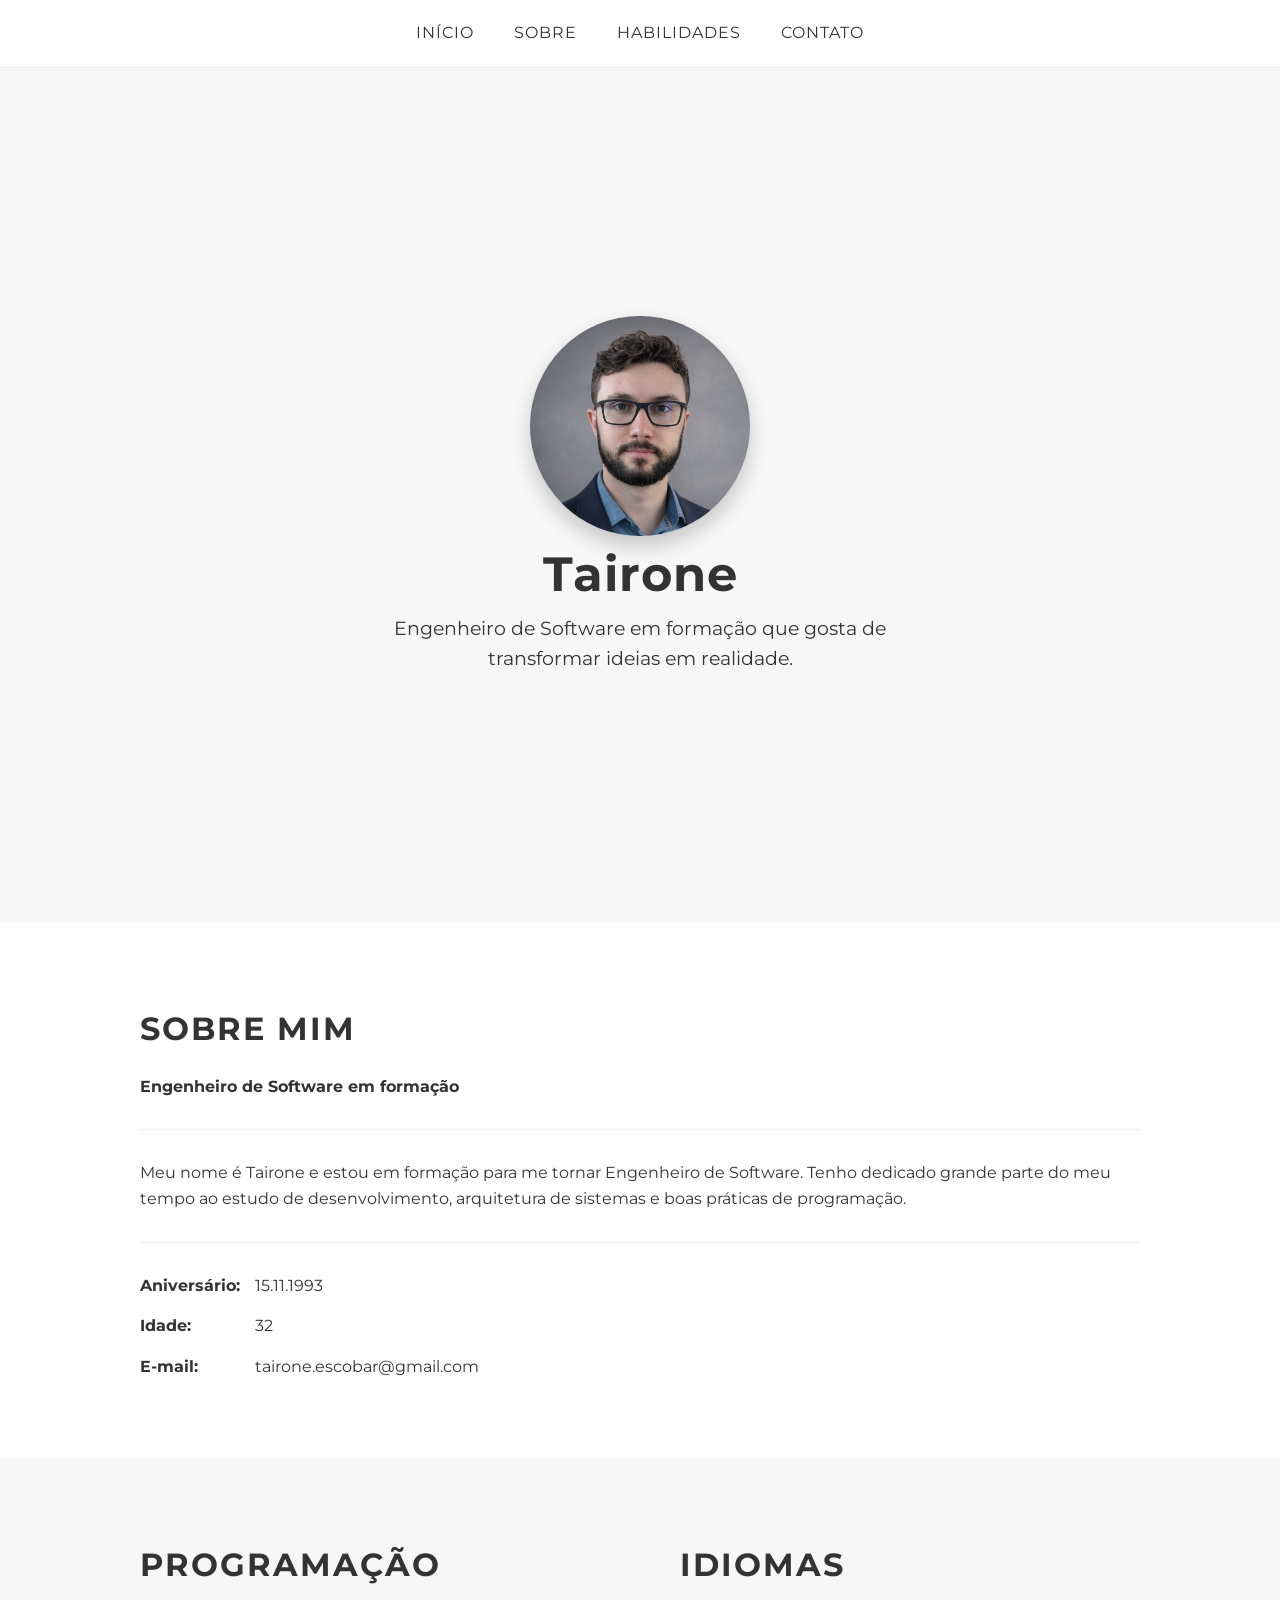
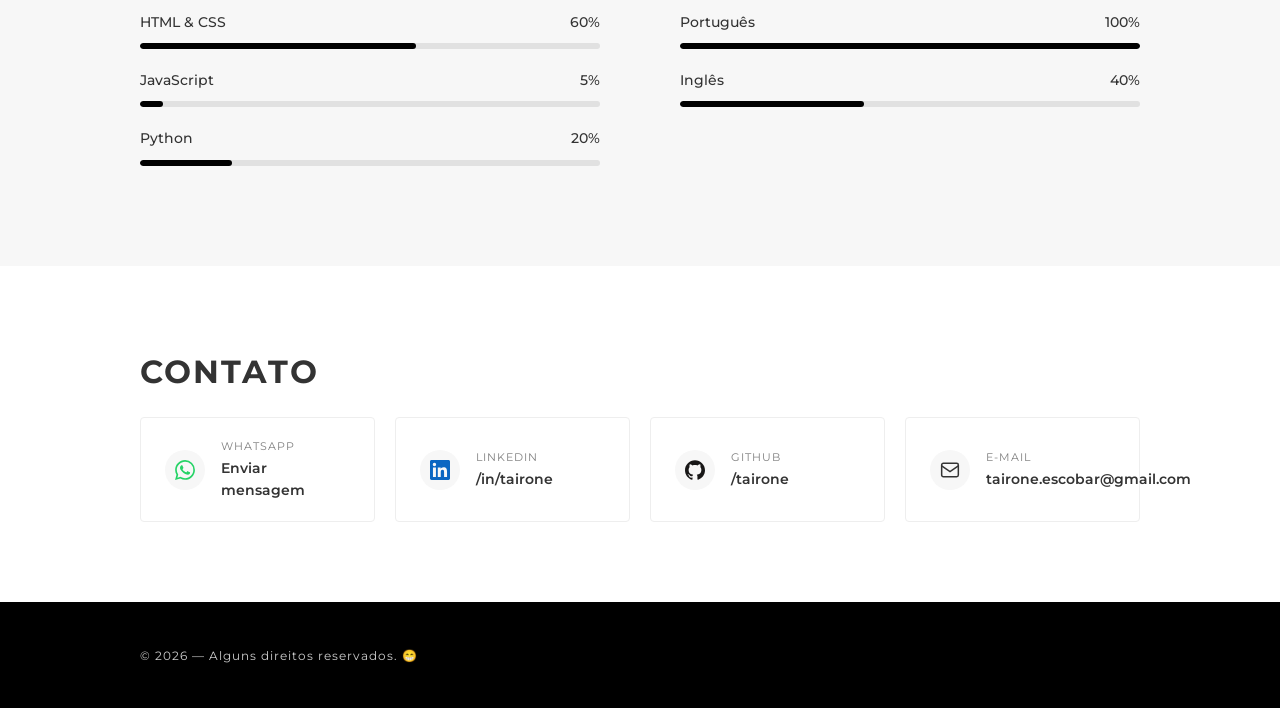
<file: index.html>
<!doctype html>
<html lang="pt-BR">
  <head>
    <meta charset="UTF-8" />
    <meta name="viewport" content="width=device-width, initial-scale=1.0" />
    <link rel="preconnect" href="https://fonts.googleapis.com" />
    <link rel="preconnect" href="https://fonts.gstatic.com" crossorigin />
    <link href="https://fonts.googleapis.com/css2?family=Montserrat:ital,wght@0,100..900;1,100..900&display=swap" rel="stylesheet" />
    <title>Portfólio | Tairone</title>
    <link rel="stylesheet" href="style.css" />
  </head>
  <body>
    <header class="header">
      <nav class="nav-links">
        <a href="#inicio">Início</a>
        <a href="#sobre">Sobre</a>
        <a href="#habilidades">Habilidades</a>
        <a href="#contato">Contato</a>
      </nav>
    </header>

    <section class="inicio" id="inicio">
      <img src="./img/profile-img.png" alt="Foto de rosto de Tairone, Engenheiro de Software" class="minhafoto" />
      <h1>Tairone</h1>
      <p>Engenheiro de Software em formação que gosta de transformar ideias em realidade.</p>
    </section>

    <section id="sobre" class="sobre">
      <div class="container">
        <h2>Sobre mim</h2>
        <p class="formacao">Engenheiro de Software em formação</p>
        <hr />
        <p>
          Meu nome é Tairone e estou em formação para me tornar Engenheiro de Software. Tenho dedicado grande parte do meu tempo ao estudo de desenvolvimento, arquitetura de sistemas e boas práticas
          de programação.
        </p>
        <hr />
        <dl class="sobre-lista">
          <dt>Aniversário:</dt>
          <dd>15.11.1993</dd>
          <dt>Idade:</dt>
          <dd>32</dd>
          <dt>E-mail:</dt>
          <dd>tairone.escobar@gmail.com</dd>
        </dl>
      </div>
    </section>

    <section id="habilidades" class="habilidades-bg">
      <div class="container grid-2">
        <div class="habilidades-programacao">
          <h2>Programação</h2>
          <div class="progresso">
            <div class="titulo"><span>HTML &amp; CSS</span><span>60%</span></div>
            <div class="barra-progresso"><div class="barra-progresso-status" style="width: 60%"></div></div>
          </div>
          <div class="progresso">
            <div class="titulo"><span>JavaScript</span><span>5%</span></div>
            <div class="barra-progresso"><div class="barra-progresso-status" style="width: 5%"></div></div>
          </div>
          <div class="progresso">
            <div class="titulo"><span>Python</span><span>20%</span></div>
            <div class="barra-progresso"><div class="barra-progresso-status" style="width: 20%"></div></div>
          </div>
        </div>
        <div class="habilidades-idiomas">
          <h2>Idiomas</h2>
          <div class="progresso">
            <div class="titulo"><span>Português</span><span>100%</span></div>
            <div class="barra-progresso"><div class="barra-progresso-status" style="width: 100%"></div></div>
          </div>
          <div class="progresso">
            <div class="titulo"><span>Inglês</span><span>40%</span></div>
            <div class="barra-progresso"><div class="barra-progresso-status" style="width: 40%"></div></div>
          </div>
        </div>
      </div>
    </section>

    <section id="contato" class="contato">
      <div class="container">
        <h2>Contato</h2>
        <div class="contato-grid">
          <a class="contato-card" href="https://wa.me/5571983166638" target="_blank" rel="noopener" aria-label="Enviar mensagem via WhatsApp">
            <div class="contato-icon">
              <svg viewBox="0 0 24 24" fill="none" xmlns="http://www.w3.org/2000/svg">
                <path
                  d="M17.472 14.382c-.297-.149-1.758-.867-2.03-.967-.273-.099-.471-.148-.67.15-.197.297-.767.966-.94 1.164-.173.199-.347.223-.644.075-.297-.15-1.255-.463-2.39-1.475-.883-.788-1.48-1.761-1.653-2.059-.173-.297-.018-.458.13-.606.134-.133.298-.347.446-.52.149-.174.198-.298.298-.497.099-.198.05-.371-.025-.52-.075-.149-.669-1.612-.916-2.207-.242-.579-.487-.5-.669-.51a12.8 12.8 0 00-.57-.01c-.198 0-.52.074-.792.372-.272.297-1.04 1.016-1.04 2.479 0 1.462 1.065 2.875 1.213 3.074.149.198 2.096 3.2 5.077 4.487.709.306 1.262.489 1.694.625.712.227 1.36.195 1.871.118.571-.085 1.758-.719 2.006-1.413.248-.694.248-1.289.173-1.413-.074-.124-.272-.198-.57-.347m-5.421 7.403h-.004a9.87 9.87 0 01-5.031-1.378l-.361-.214-3.741.982.998-3.648-.235-.374a9.86 9.86 0 01-1.51-5.26c.001-5.45 4.436-9.884 9.888-9.884 2.64 0 5.122 1.03 6.988 2.898a9.825 9.825 0 012.893 6.994c-.003 5.45-4.437 9.884-9.885 9.884m8.413-18.297A11.815 11.815 0 0012.05 0C5.495 0 .16 5.335.157 11.892c0 2.096.547 4.142 1.588 5.945L.057 24l6.305-1.654a11.882 11.882 0 005.683 1.448h.005c6.554 0 11.89-5.335 11.893-11.893a11.821 11.821 0 00-3.48-8.413z"
                  fill="#25D366"
                />
              </svg>
            </div>
            <div>
              <p class="contato-card-label">WhatsApp</p>
              <p class="contato-card-valor">Enviar mensagem</p>
            </div>
          </a>
          <a class="contato-card" href="https://www.linkedin.com/in/tairone-escobar-075835b8/" target="_blank" rel="noopener" aria-label="Visitar perfil no LinkedIn">
            <div class="contato-icon">
              <svg viewBox="0 0 24 24" fill="none" xmlns="http://www.w3.org/2000/svg">
                <path
                  d="M20.447 20.452h-3.554v-5.569c0-1.328-.027-3.037-1.852-3.037-1.853 0-2.136 1.445-2.136 2.939v5.667H9.351V9h3.414v1.561h.046c.477-.9 1.637-1.85 3.37-1.85 3.601 0 4.267 2.37 4.267 5.455v6.286zM5.337 7.433a2.062 2.062 0 01-2.063-2.065 2.064 2.064 0 112.063 2.065zm1.782 13.019H3.555V9h3.564v11.452zM22.225 0H1.771C.792 0 0 .774 0 1.729v20.542C0 23.227.792 24 1.771 24h20.451C23.2 24 24 23.227 24 22.271V1.729C24 .774 23.2 0 22.222 0h.003z"
                  fill="#0A66C2"
                />
              </svg>
            </div>
            <div>
              <p class="contato-card-label">LinkedIn</p>
              <p class="contato-card-valor">/in/tairone</p>
            </div>
          </a>
          <a class="contato-card" href="https://github.com/taironeescobar" target="_blank" rel="noopener" aria-label="Visitar perfil no GitHub">
            <div class="contato-icon">
              <svg viewBox="0 0 24 24" fill="none" xmlns="http://www.w3.org/2000/svg">
                <path
                  d="M12 .297c-6.63 0-12 5.373-12 12 0 5.303 3.438 9.8 8.205 11.385.6.113.82-.258.82-.577 0-.285-.01-1.04-.015-2.04-3.338.724-4.042-1.61-4.042-1.61C4.422 18.07 3.633 17.7 3.633 17.7c-1.087-.744.084-.729.084-.729 1.205.084 1.838 1.236 1.838 1.236 1.07 1.835 2.809 1.305 3.495.998.108-.776.417-1.305.76-1.605-2.665-.3-5.466-1.332-5.466-5.93 0-1.31.465-2.38 1.235-3.22-.135-.303-.54-1.523.105-3.176 0 0 1.005-.322 3.3 1.23.96-.267 1.98-.399 3-.405 1.02.006 2.04.138 3 .405 2.28-1.552 3.285-1.23 3.285-1.23.645 1.653.24 2.873.12 3.176.765.84 1.23 1.91 1.23 3.22 0 4.61-2.805 5.625-5.475 5.92.42.36.81 1.096.81 2.22 0 1.606-.015 2.896-.015 3.286 0 .315.21.69.825.57C20.565 22.092 24 17.592 24 12.297c0-6.627-5.373-12-12-12"
                  fill="#181717"
                />
              </svg>
            </div>
            <div>
              <p class="contato-card-label">GitHub</p>
              <p class="contato-card-valor">/tairone</p>
            </div>
          </a>
          <a class="contato-card" href="mailto:tairone.escobar@gmail.com" aria-label="Enviar um e-mail direto">
            <div class="contato-icon">
              <svg viewBox="0 0 24 24" fill="none" stroke="#333333" stroke-width="1.8" xmlns="http://www.w3.org/2000/svg">
                <rect x="2" y="4" width="20" height="16" rx="2" />
                <path d="M2 7l10 7 10-7" />
              </svg>
            </div>
            <div>
              <p class="contato-card-label">E-mail</p>
              <p class="contato-card-valor">tairone.escobar@gmail.com</p>
            </div>
          </a>
        </div>
      </div>
    </section>

    <footer>
      <div class="container">
        <span class="footer-copy">© 2026 — Alguns direitos reservados. 😁</span>
      </div>
    </footer>
  </body>
</html>
</file>
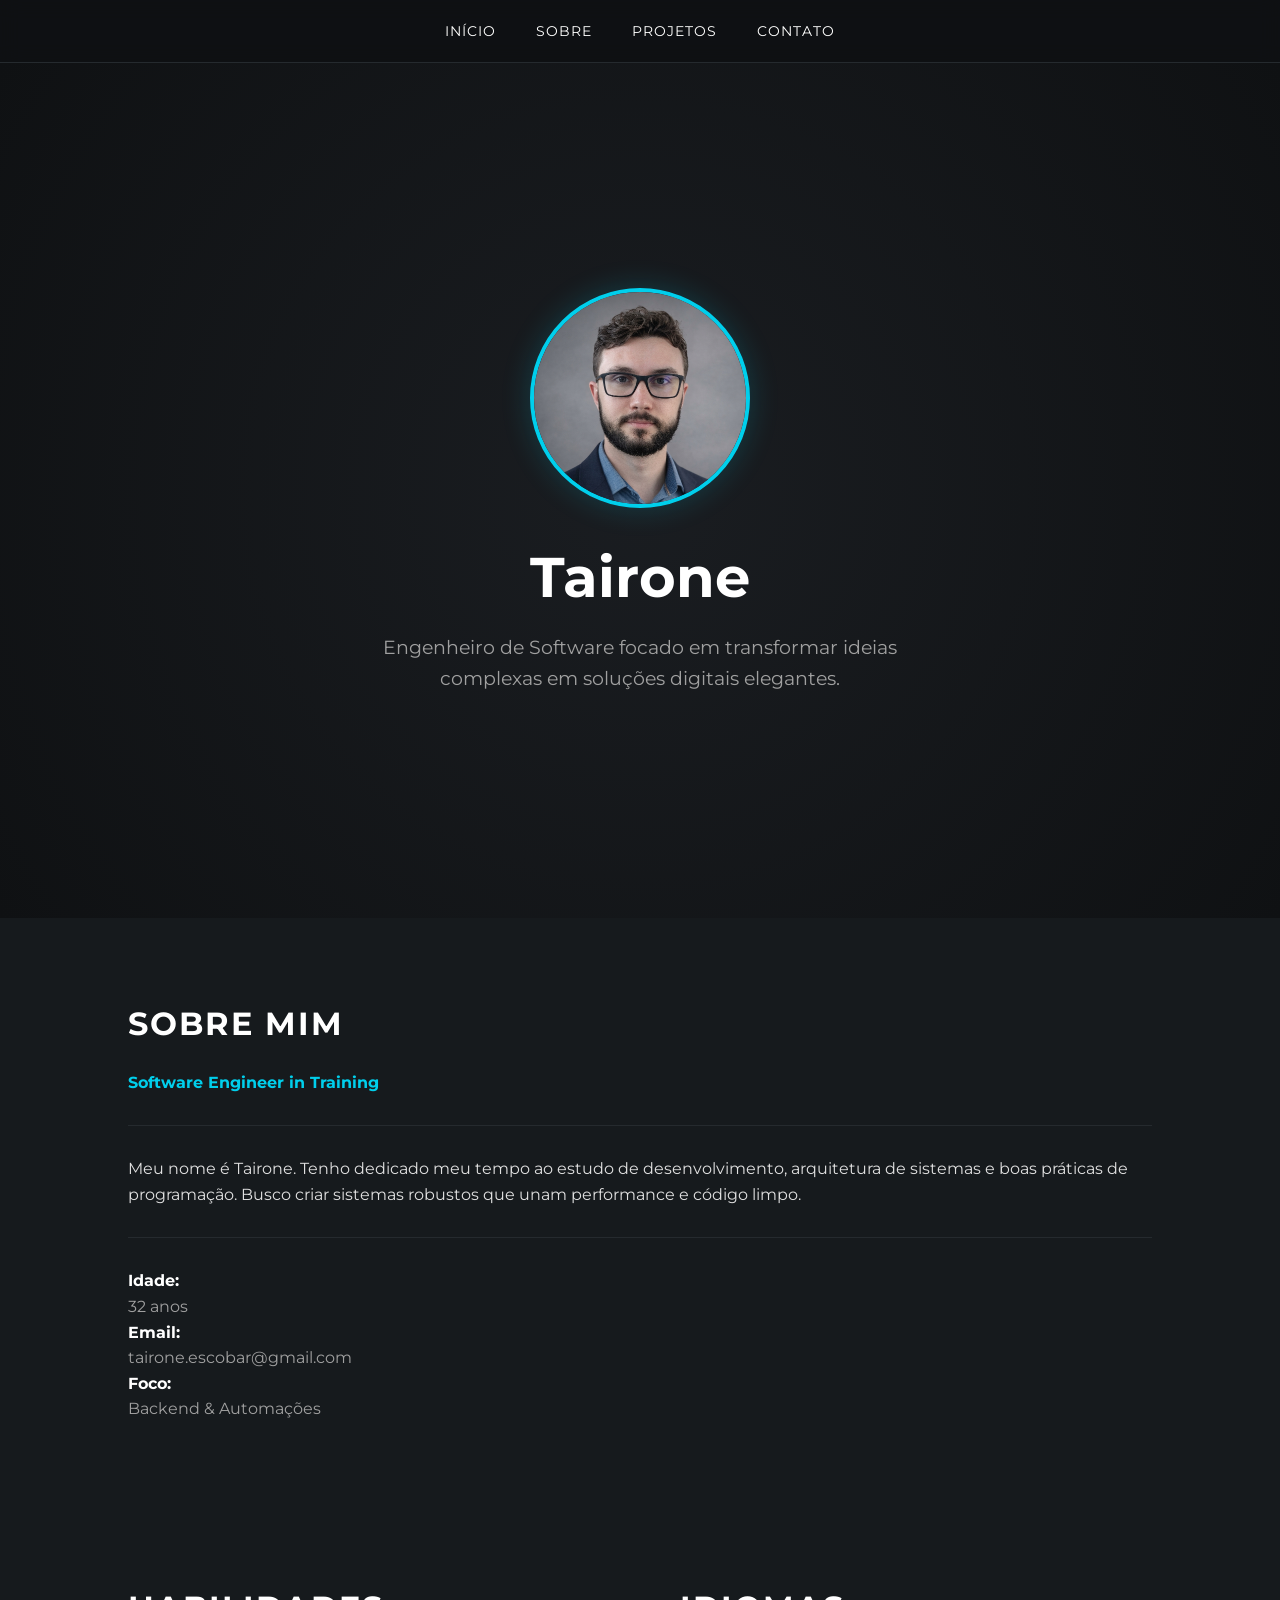
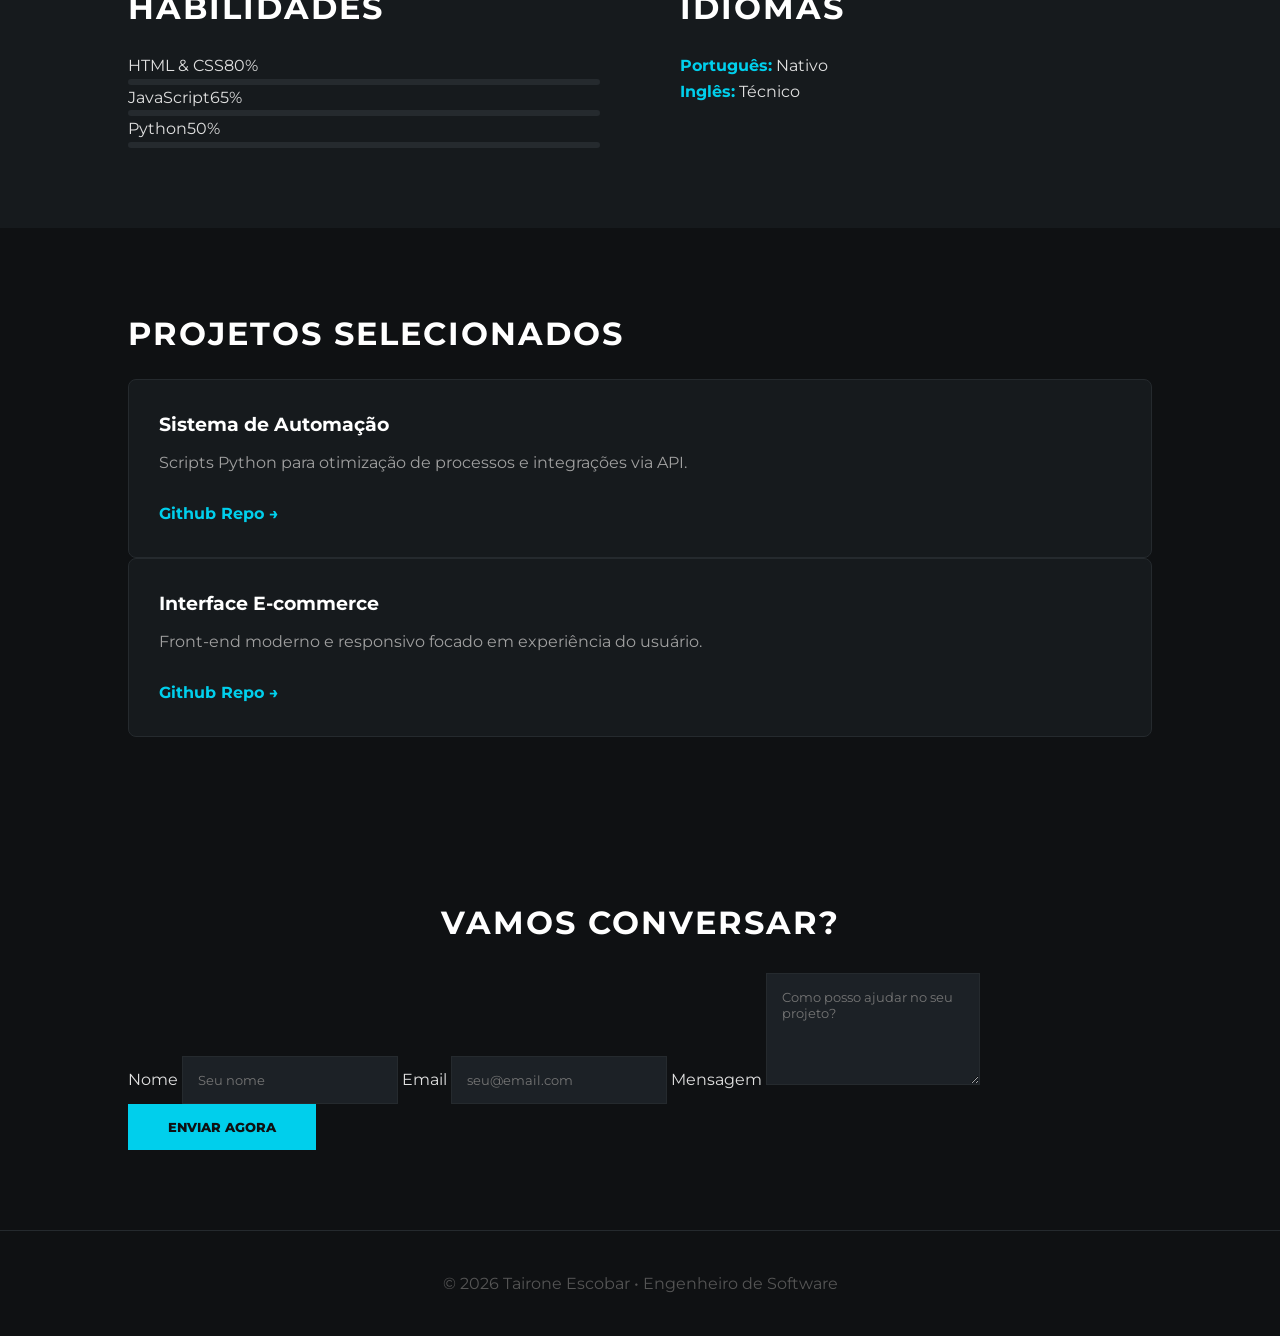
<file: index.escuro.html>
<!doctype html>
<html lang="pt-br">
  <head>
    <meta charset="UTF-8" />
    <meta name="viewport" content="width=device-width, initial-scale=1.0" />
    <link rel="preconnect" href="https://fonts.googleapis.com" />
    <link rel="preconnect" href="https://fonts.gstatic.com" crossorigin />
    <link href="https://fonts.googleapis.com/css2?family=Montserrat:wght@100..900&display=swap" rel="stylesheet" />
    <title>Portfólio Dark | Tairone</title>
    <style>
      /* CONFIGURAÇÕES GERAIS - TEMA ESCURO */
      html {
        scroll-behavior: smooth;
      }

      * {
        margin: 0;
        padding: 0;
        box-sizing: border-box;
        font-family: "Montserrat", sans-serif;
      }

      body {
        background-color: #0f1113; /* Fundo principal escuro */
        color: #e0e0e0; /* Texto claro */
        line-height: 1.6;
      }

      /* NAV FIXA ESCURA */
      .topnav {
        display: flex;
        justify-content: center;
        gap: 40px;
        position: sticky;
        top: 0;
        background: rgba(15, 17, 19, 0.95);
        z-index: 1000;
        border-bottom: 1px solid #252a2e;
        backdrop-filter: blur(10px);
      }

      .topnav a {
        text-decoration: none;
        color: #fff;
        padding: 20px 0;
        font-size: 14px;
        text-transform: uppercase;
        letter-spacing: 1px;
        transition: 0.3s;
      }

      .topnav a:hover {
        color: #00cfec; /* Cor de destaque (Ciano) */
      }

      /* SECTION */
      section {
        padding: 80px 10%;
      }

      h2 {
        font-size: 2rem;
        margin-bottom: 20px;
        text-transform: uppercase;
        letter-spacing: 2px;
        color: #fff;
      }

      /* HOME - TEMA ESCURO */
      .home {
        display: flex;
        flex-direction: column;
        align-items: center;
        justify-content: center;
        min-height: 95vh;
        background: radial-gradient(circle at center, #1a1d21 0%, #0f1113 100%);
        text-align: center;
      }

      .minhafoto {
        height: 220px;
        width: 220px;
        border-radius: 50%;
        object-fit: cover;
        object-position: center top;
        border: 4px solid #00cfec; /* Borda com a cor de destaque */
        box-shadow: 0px 0px 30px rgba(0, 207, 236, 0.2);
      }

      .home h1 {
        margin-top: 25px;
        font-size: 3.5rem;
        color: #fff;
      }

      .home p {
        margin-top: 10px;
        color: #a0a0a0;
        font-size: 1.2rem;
        max-width: 600px;
      }

      /* SOBRE */
      .about {
        background: #161a1d;
      }

      .about-job-title {
        font-weight: bold;
        color: #00cfec;
        margin-bottom: 15px;
      }

      .about hr {
        border: none;
        height: 1px;
        background: #252a2e;
        margin: 30px 0;
      }

      .about-list dt {
        font-weight: bold;
        color: #fff;
      }

      .about-list dd {
        color: #a0a0a0;
      }

      /* PROJETOS - CARDS ESCUROS */
      .projects {
        background: #0f1113;
      }

      .project-card {
        background: #161a1d;
        border: 1px solid #252a2e;
        padding: 30px;
        transition: 0.3s;
        border-radius: 8px;
      }

      .project-card:hover {
        border-color: #00cfec;
        transform: translateY(-5px);
        box-shadow: 0 10px 30px rgba(0,0,0,0.5);
      }

      .project-card h3 { color: #fff; margin-bottom: 10px; }
      .project-card p { color: #a0a0a0; }
      .project-card a { color: #00cfec; text-decoration: none; font-weight: bold; }

      /* SKILLS */
      .skills-container {
        display: grid;
        grid-template-columns: 1fr 1fr;
        gap: 80px;
        background: #161a1d;
      }

      .bar-progress {
        height: 6px;
        background: #252a2e;
        border-radius: 10px;
      }

      .bar-progress-status {
        background: #00cfec; /* Barras em Ciano */
        box-shadow: 0 0 10px rgba(0, 207, 236, 0.5);
      }

      /* CONTATO - FORMULÁRIO ESCURO */
      .contact-form input,
      .contact-form textarea {
        background: #1c2126;
        border: 1px solid #252a2e;
        color: #fff;
        padding: 15px;
        margin-top: 5px;
      }

      .contact-form input:focus,
      .contact-form textarea:focus {
        border-color: #00cfec;
        outline: none;
      }

      .contact-form button {
        background: #00cfec;
        color: #0f1113;
        font-weight: 800;
        border: none;
        padding: 15px 40px;
        cursor: pointer;
        transition: 0.3s;
      }

      .contact-form button:hover {
        background: #00a8c1;
        transform: scale(1.02);
      }

      footer {
        background: #0f1113;
        text-align: center; 
        padding: 40px; 
        color: #555;
        border-top: 1px solid #252a2e;
      }

      @media (max-width: 768px) {
        .skills-container { grid-template-columns: 1fr; }
        section { padding: 60px 5%; }
        .home h1 { font-size: 2.5rem; }
      }
    </style>
  </head>

  <body>
    <header class="topnav">
      <a href="#inicio">Início</a>
      <a href="#sobre">Sobre</a>
      <a href="#projetos">Projetos</a>
      <a href="#contato">Contato</a>
    </header>

    <section id="inicio" class="home">
      <img src="./img/profile-img.png" alt="Foto de Tairone" class="minhafoto" />
      <h1>Tairone</h1>
      <p>Engenheiro de Software focado em transformar ideias complexas em soluções digitais elegantes.</p>
    </section>

    <section id="sobre" class="about">
      <h2>Sobre mim</h2>
      <p class="about-job-title">Software Engineer in Training</p>
      <hr />
      <p>
        Meu nome é Tairone. Tenho dedicado meu tempo ao estudo de desenvolvimento, arquitetura de sistemas e boas práticas de programação. Busco criar sistemas robustos que unam performance e código limpo.
      </p>
      <hr />
      <dl class="about-list">
        <dt>Idade:</dt> <dd>32 anos</dd>
        <dt>Email:</dt> <dd>tairone.escobar@gmail.com</dd>
        <dt>Foco:</dt> <dd>Backend & Automações</dd>
      </dl>
    </section>

    <section id="habilidades" class="skills-container">
      <div>
        <h2>Habilidades</h2>
        <div class="skill-progress">
          <div class="skill-title"><span>HTML & CSS</span><span>80%</span></div>
          <div class="bar-progress"><div class="bar-progress-status" style="width: 80%"></div></div>
        </div>
        <div class="skill-progress">
          <div class="skill-title"><span>JavaScript</span><span>65%</span></div>
          <div class="bar-progress"><div class="bar-progress-status" style="width: 65%"></div></div>
        </div>
        <div class="skill-progress">
          <div class="skill-title"><span>Python</span><span>50%</span></div>
          <div class="bar-progress"><div class="bar-progress-status" style="width: 50%"></div></div>
        </div>
      </div>
      <div>
        <h2>Idiomas</h2>
        <p><strong style="color: #00cfec;">Português:</strong> Nativo</p>
        <p><strong style="color: #00cfec;">Inglês:</strong> Técnico</p>
      </div>
    </section>

    <section id="projetos" class="projects">
      <h2>Projetos Selecionados</h2>
      <div class="project-grid">
        <div class="project-card">
          <h3>Sistema de Automação</h3>
          <p>Scripts Python para otimização de processos e integrações via API.</p>
          <br>
          <a href="#">Github Repo →</a>
        </div>
        <div class="project-card">
          <h3>Interface E-commerce</h3>
          <p>Front-end moderno e responsivo focado em experiência do usuário.</p>
          <br>
          <a href="#">Github Repo →</a>
        </div>
      </div>
    </section>

    <section id="contato" class="contact-container">
      <h2 style="text-align: center">Vamos Conversar?</h2>
      <form class="contact-form">
        <label>Nome</label>
        <input type="text" placeholder="Seu nome" required />
        <label>Email</label>
        <input type="email" placeholder="seu@email.com" required />
        <label>Mensagem</label>
        <textarea rows="5" placeholder="Como posso ajudar no seu projeto?" required></textarea>
        <button type="submit">ENVIAR AGORA</button>
      </form>
    </section>

    <footer>© 2026 Tairone Escobar • Engenheiro de Software</footer>
  </body>
</html>
</file>
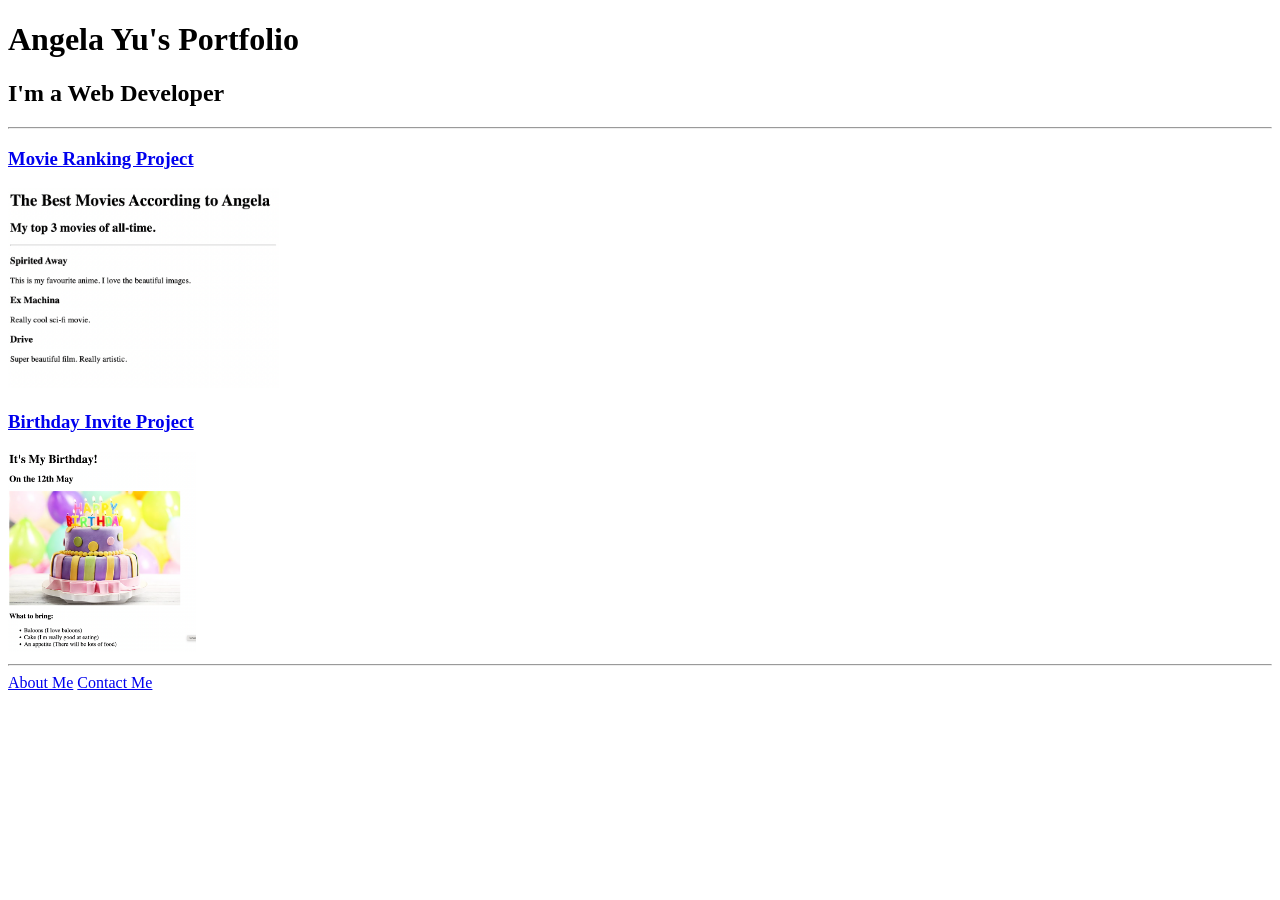
<file: solution.html>
<!DOCTYPE html>
<html lang="en">

<head>
  <meta charset="UTF-8">
  <title>Angela's Portfolio</title>
</head>

<body>
  <h1>Angela Yu's Portfolio</h1>
  <h2>I'm a Web Developer</h2>
  <hr />
  <h3><a href="./public/movie-ranking.html">Movie Ranking Project</a></h3>
  <img src="./assets/images/movie-ranking.png" height="200" alt="movie ranking project preview"/>
  <h3><a href="./public/birthday-invite.html">Birthday Invite Project</a></h3>
  <img src="./assets/images/birthday-invite.png" height="200" alt="birthday invite project preview"/>
  <hr />
  <a href="./public/about.html">About Me</a>
  <a href="./public/contact.html">Contact Me</a>
</body>

</html>
</file>
<file: style.css>
:root {
  --bg-primary: #ffffff;
  --bg-secondary: #f7f7f7;
  --text-primary: #333333;
  --text-secondary: #808080;
  --accent-color: #000000;
  --accent-contrast: #ffffff;
  --border-color: #eeeeee;
  --shadow-color: rgba(0, 0, 0, 0.1);
}

* {
  margin: 0;
  padding: 0;
  box-sizing: border-box;
}

html {
  scroll-behavior: smooth;
}

body {
  background-color: var(--bg-primary);
  color: var(--text-primary);
  font-family: "Montserrat", sans-serif;
  line-height: 1.6;
}

section {
  padding: 80px 10%;
}

.container {
  max-width: 1000px;
  margin: 0 auto; /* Ajustado: removido px do zero */
}

h1 {
  font-size: 3rem;
  letter-spacing: 1px;
}

h2 {
  font-size: 2rem;
  text-transform: uppercase;
  letter-spacing: 2px;
  margin-bottom: 20px;
}

hr {
  border: none;
  background-color: var(--border-color);
  height: 1px;
  margin: 30px 0;
}
@media (max-width: 800px) {
  section {
    padding: 40px 10%;
  }
}

/* ── MENU ── */
.header {
  display: flex;
  align-items: center;
  justify-content: center;
  border-bottom: 1px solid var(--border-color);
  background-color: var(--bg-primary);
  position: sticky;
  top: 0;
  width: 100%; /* Garantindo largura total no sticky */
  z-index: 1000;
}

.nav-links {
  display: flex;
  gap: 40px;
  max-width: 1000px;
}

.nav-links a {
  text-decoration: none;
  color: var(--text-primary);
  padding: 20px 0px;
  letter-spacing: 1px;
  text-transform: uppercase;
  transition: color 0.3s ease; /* Transição suave de cor */
}

.nav-links a::after {
  content: "";
  display: block;
  height: 1px;
  width: 0px;
  background-color: var(--text-primary);
  transition: 0.3s ease-in-out;
}

.nav-links a:hover::after {
  width: 100%;
}

@media (max-width: 600px) {
  .nav-links {
    gap: 20px;
  }
}

@media (max-width: 480px) {
  .nav-links {
    gap: 10px;
  }
  .nav-links a {
    padding: 20px 0px;
    letter-spacing: normal;
  }
}

/* ── INÍCIO ── */
.inicio {
  background-color: var(--bg-secondary);
  display: flex;
  flex-direction: column;
  align-items: center;
  justify-content: center;
  min-height: 95vh;
  padding: 80px 10%;
}

.minhafoto {
  display: block;
  width: 220px;
  height: 220px;
  object-fit: cover;
  object-position: center top;
  border-radius: 50%;
  box-shadow: 0px 10px 20px rgba(0, 0, 0, 0.2);
}

.inicio p {
  max-width: 600px;
  font-size: 1.2rem;
  text-align: center;
}

@media (max-width: 480px) {
  h1 {
    font-size: 2.5rem;
  }

  .inicio p {
    font-size: 1rem;
  }
}

/* ── SOBRE ── */

.formacao {
  font-weight: bold;
  margin-bottom: 20px;
}

.sobre-lista {
  display: grid;
  grid-template-columns: auto 1fr;
  gap: 15px;
}

.sobre-lista dt {
  font-weight: bold;
}

/* ── HABILIDADES ── */
.habilidades-bg {
  background-color: var(--bg-secondary);
}

.grid-2 {
  display: grid;
  grid-template-columns: 1fr 1fr;
  gap: 80px;
}

@media (max-width: 800px) {
  .grid-2 {
    grid-template-columns: 1fr;
    gap: 40px;
  }
}

.progresso {
  margin-bottom: 20px;
}

.progresso .titulo {
  display: flex;
  justify-content: space-between;
  font-weight: 500;
  margin-bottom: 10px;
  font-size: 0.875rem;
}

.barra-progresso {
  height: 6px;
  width: 100%;
  background: #e1e1e1;
  border-radius: 10px;
  overflow: hidden;
}

.barra-progresso-status {
  /* Corrigido de "barrra" para "barra" */
  height: 100%;
  background: var(--accent-color);
  border-radius: 10px;
  transition: width 1s ease-in-out;
}

/* ── CONTATO ── */

.contato-grid {
  display: grid;
  grid-template-columns: repeat(auto-fit, minmax(200px, 1fr));
  gap: 20px;
  margin-top: 10px;
}

.contato-card {
  display: flex;
  align-items: center;
  gap: 16px;
  padding: 20px 24px;
  border: 1px solid var(--border-color);
  border-radius: 4px;
  text-decoration: none;
  color: var(--text-primary);
  transition: 0.25s ease;
}

.contato-card:hover {
  border-color: var(--text-primary);
  background: var(--bg-secondary);
}

.contato-icon {
  width: 40px;
  height: 40px;
  border-radius: 50%;
  background: var(--bg-secondary);
  display: flex;
  align-items: center;
  justify-content: center;
  flex-shrink: 0;
}

.contato-icon svg {
  width: 20px;
  height: 20px;
}

.contato-card-label {
  font-size: 0.7rem;
  text-transform: uppercase;
  letter-spacing: 1px;
  color: var(--text-secondary);
  margin-bottom: 2px;
}

.contato-card-valor {
  font-size: 0.85rem;
  font-weight: 600;
}

/* ── FOOTER ── */
footer {
  background-color: var(--accent-color);
  padding: 40px 10%;
}

footer .footer-copy {
  font-size: 0.75rem;
  color: #cccccc; /* Leve aumento de contraste */
  letter-spacing: 1px;
}
</file>
